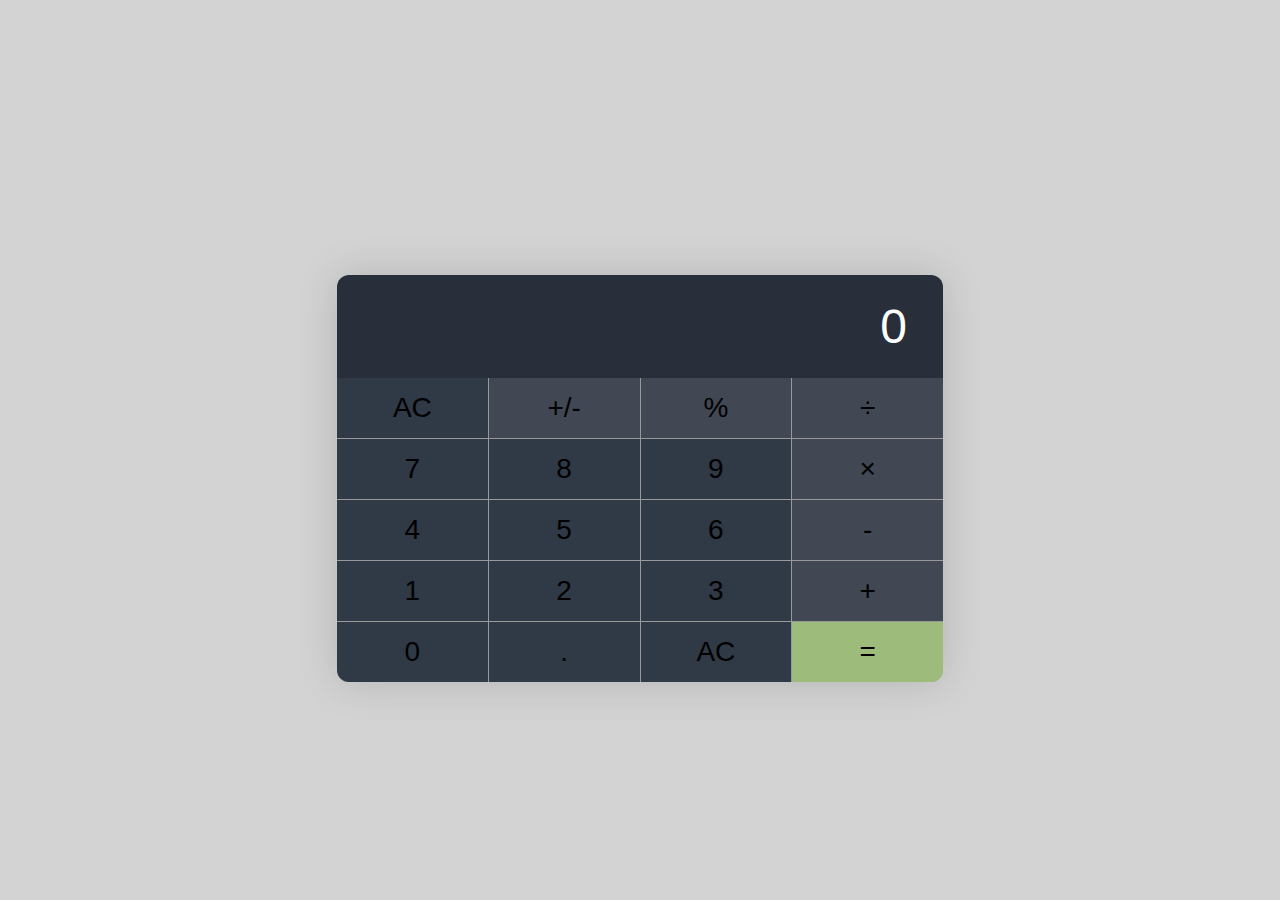
<file: index.html>
<!DOCTYPE html>
<html lang="en">
  <head>
    <meta charset="UTF-8" />
    <meta name="viewport" content="width=device-width, initial-scale=1.0" />
    <title>Document</title>
    <link rel="stylesheet" href="styles2.css" />
  </head>
  <body>
    <div class="calculator">
      <input type="text" class="calculator-screen" value="" disabled />

      <div class="calculator-keys">
        <!-- <button type="button" class="operator" value="+">+</button> -->
        <button type="button" class="all-clear" value="all-clear">
          AC
        </button>
        <button type="button" class="operator" value="-">+/-</button>
        <button type="button" class="operator" value="%">&percnt;</button>
        <button type="button" class="operator" value="/">&divide;</button>

        <button type="button" value="7">7</button>
        <button type="button" value="8">8</button>
        <button type="button" value="9">9</button>
        <button type="button" class="operator" value="*">&times;</button>

        <button type="button" value="4">4</button>
        <button type="button" value="5">5</button>
        <button type="button" value="6">6</button>
        <button type="button" class="operator" value="-">-</button>

        <button type="button" value="1">1</button>
        <button type="button" value="2">2</button>
        <button type="button" value="3">3</button>
        <button type="button" class="operator" value="+">+</button>

        <button type="button" value="0">0</button>
        <button type="button" class="decimal" value=".">.</button>
        <button type="button" class="all-clear" value="all-clear">AC</button>

        <button type="button" class="equal-sign operator" value="=">=</button>
      </div>
    </div>

    <script src="script2.js"></script>
  </body>
</html>
</file>
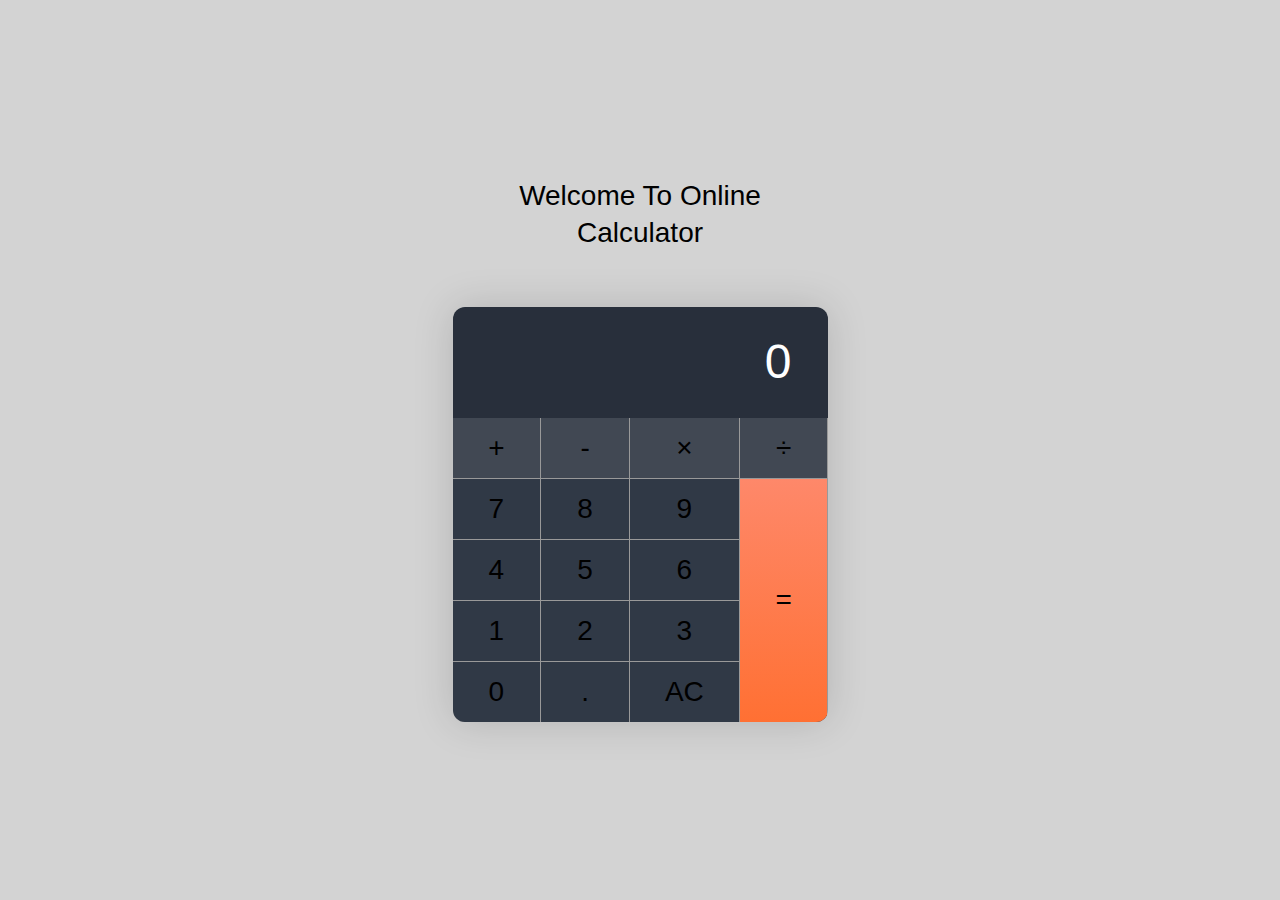
<file: calculator.html>
<!DOCTYPE html>
<html lang="en">
  <head>
    <meta charset="UTF-8" />
    <meta name="viewport" content="width=device-width, initial-scale=1.0" />
    <title>Document</title>
    <link rel="stylesheet" href="styles.css" />
    <script src="scripts.js"></script>
  </head>
  <body>
    <div class="container">
      <p>
        Welcome To Online Calculator
      </p>
      <div class="calculator">
        <div class="calculator__display">0</div>

        <div class="calculator__keys">
          <button class="key--operator" data-action="add">+</button>
          <button class="key--operator" data-action="subtract">-</button>
          <button class="key--operator" data-action="multiply">&times;</button>
          <button class="key--operator" data-action="divide">÷</button>
          <button>7</button>
          <button>8</button>
          <button>9</button>
          <button>4</button>
          <button>5</button>
          <button>6</button>
          <button>1</button>
          <button>2</button>
          <button>3</button>
          <button>0</button>
          <button data-action="decimal">.</button>
          <button data-action="clear">AC</button>
          <button class="key--equal" data-action="calculate">=</button>
        </div>
      </div>
    </div>
  </body>
</html>
</file>
<file: styles2.css>
html {
  box-sizing: border-box;
}

*,
*::before,
*::after {
  box-sizing: inherit;
}

body {
  margin: 0;
}

/* Responsive Images */

embed,
iframe,
img,
object,
video {
  max-width: 100%;
}

h1,
h2,
h3,
h4,
h5,
h6,
ul,
ol,
li,
p,
pre,
blockquote,
figure,
hr {
  margin: 0;
  padding-right: 0;
  padding-left: 0;
}

a {
  text-decoration: none;
}

a:focus {
  outline: none;
}

h1,
h2,
h3,
h4,
h5,
h6 {
  display: block;
}

/* Removes all decimals and discs from lists */

ol,
ul {
  list-style: none;
}

/* 
   * Completely resets form items
   * ----------------------------
   * Super hard reset that removes all borders
   * and radiuses of all form items (including
   * checkboxes and radios)
   */

input,
textarea,
button {
  border: 0;
  border-radius: 0;
  background-color: transparent;
  font-size: inherit;
  font-family: inherit;
  font-weight: inherit;
  outline: none;
  appearance: none;
  text-align: left;
}

input:hover,
input:active,
input:focus,
textarea:hover,
textarea:active,
textarea:focus,
button:hover,
button:active,
button:focus {
  outline: none;
}

:root {
  font-family: Helvetica, Arial, sans-serif;
}

html {
  font-size: 175%;
  font-weight: 300;
  line-height: 1.3;
}

body {
  align-items: center;
  /* background-image: linear-gradient(236deg, #74ebd5, #acb6e5); */
  background-color: lightgray;
  display: flex;
  height: 100vh;
  justify-content: center;
}

.container {
  /* max-width: 20em; */
  max-width: 375px;

  /* background-color: red; */
}

.container > p {
  text-align: center;
}

.calculator {
  border-radius: 12px;
  box-shadow: 0 0 40px 0px rgba(0, 0, 0, 0.15);
  margin-left: auto;
  margin-right: auto;
  margin-top: 2em;
  max-width: 25em;
  overflow: hidden;
}

.calculator-screen {
  background-color: #282f3b;
  color: #fff;
  font-size: 1.714285714em;
  padding: 0.5em 0.75em;
  text-align: right;
}

.calculator-keys {
  background-color: #999;
  display: grid;
  grid-gap: 1px;
  grid-template-columns: repeat(4, 1fr);
}

.calculator-keys > * {
  background-color: #303946;
  padding: 0.5em 1.25em;
  position: relative;
  text-align: center;
}

.calculator-keys > *:active::before,
.calculator-keys > .is-depressed::before {
  background-color: rgba(0, 0, 0, 0.2);
  bottom: 0;
  box-shadow: 0 0 6px 0 rgba(0, 0, 0, 0.5) inset;
  content: "";
  left: 0;
  opacity: 0.3;
  position: absolute;
  right: 0;
  top: 0;
  z-index: 1;
}

.operator {
  background-color: #414853;
}

.equal-sign {
  /* background-image: linear-gradient(to bottom, #fe886a, #ff7033); */
  background-color: #9dbc7b;
  /* grid-column: -2;
  grid-row: 2 / span 4; */
}
</file>
<file: styles.css>
html {
  box-sizing: border-box;
}

*,
*::before,
*::after {
  box-sizing: inherit;
}

body {
  margin: 0;
}

/* Responsive Images */

embed,
iframe,
img,
object,
video {
  max-width: 100%;
}

h1,
h2,
h3,
h4,
h5,
h6,
ul,
ol,
li,
p,
pre,
blockquote,
figure,
hr {
  margin: 0;
  padding-right: 0;
  padding-left: 0;
}

a {
  text-decoration: none;
}

a:focus {
  outline: none;
}

h1,
h2,
h3,
h4,
h5,
h6 {
  display: block;
}

/* Removes all decimals and discs from lists */

ol,
ul {
  list-style: none;
}

/* 
 * Completely resets form items
 * ----------------------------
 * Super hard reset that removes all borders
 * and radiuses of all form items (including
 * checkboxes and radios)
 */

input,
textarea,
button {
  border: 0;
  border-radius: 0;
  background-color: transparent;
  font-size: inherit;
  font-family: inherit;
  font-weight: inherit;
  outline: none;
  appearance: none;
  text-align: left;
}

input:hover,
input:active,
input:focus,
textarea:hover,
textarea:active,
textarea:focus,
button:hover,
button:active,
button:focus {
  outline: none;
}

:root {
  font-family: Helvetica, Arial, sans-serif;
}

html {
  font-size: 175%;
  font-weight: 300;
  line-height: 1.3;
}

body {
  align-items: center;
  /* background-image: linear-gradient(236deg, #74ebd5, #acb6e5); */
  background-color: lightgray;
  display: flex;
  height: 100vh;
  justify-content: center;
}

.container {
  /* max-width: 20em; */
  max-width: 375px;

  /* background-color: red; */
}

.container > p {
  text-align: center;
}

.calculator {
  border-radius: 12px;
  box-shadow: 0 0 40px 0px rgba(0, 0, 0, 0.15);
  margin-left: auto;
  margin-right: auto;
  margin-top: 2em;
  max-width: 15em;
  overflow: hidden;
}

.calculator__display {
  background-color: #282f3b;
  color: #fff;
  font-size: 1.714285714em;
  padding: 0.5em 0.75em;
  text-align: right;
}

.calculator__keys {
  background-color: #999;
  display: grid;
  grid-gap: 1px;
  grid-template-columns: repeat(4, 1fr);
}

.calculator__keys > * {
  background-color: #303946;
  padding: 0.5em 1.25em;
  position: relative;
  text-align: center;
}

.calculator__keys > *:active::before,
.calculator__keys > .is-depressed::before {
  background-color: rgba(0, 0, 0, 0.2);
  bottom: 0;
  box-shadow: 0 0 6px 0 rgba(0, 0, 0, 0.5) inset;
  content: "";
  left: 0;
  opacity: 0.3;
  position: absolute;
  right: 0;
  top: 0;
  z-index: 1;
}

.key--operator {
  background-color: #414853;
}

.key--equal {
  background-image: linear-gradient(to bottom, #fe886a, #ff7033);
  grid-column: -2;
  grid-row: 2 / span 4;
}
</file>
